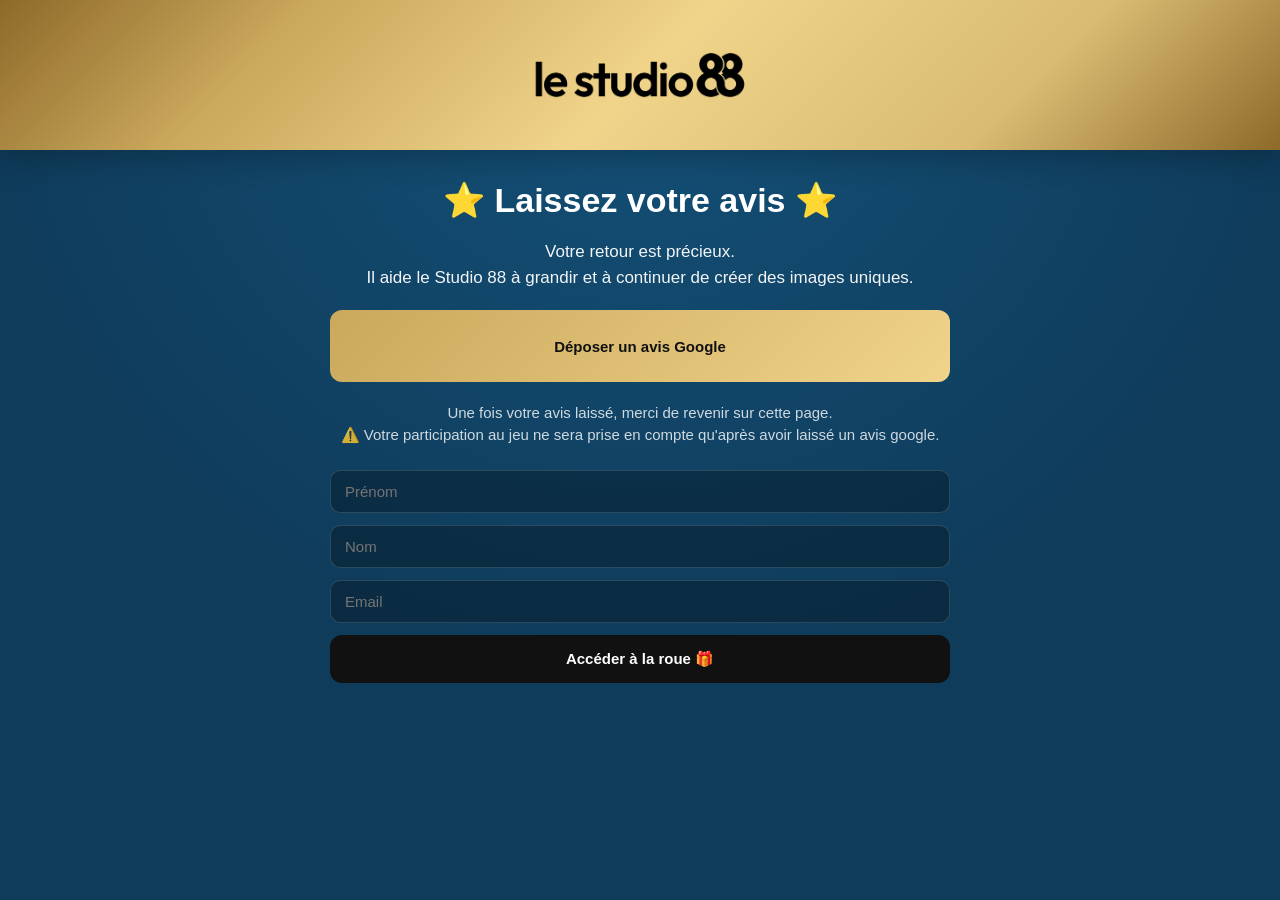
<file: templates/review.html>
<!DOCTYPE html>
<html lang="fr">
<head>
    <meta charset="UTF-8">
    <meta name="viewport" content="width=device-width, initial-scale=1.0">
    <title>Avis Google - Studio 88</title>
    <style>
        body {
            margin: 0;
            font-family: Arial, sans-serif;
            background: radial-gradient(circle at top, #14527a, #0f3c5b 60%);
            color: white;
            min-height: 100vh;
            display: flex;
            flex-direction: column;
        }

        .header {
            width: 100%;
            height: 150px;
            background: linear-gradient(135deg, #8e6a2a 0%, #caa85c 22%, #f0d48a 50%, #d9bb73 78%, #8e6a2a 100%);
            display: flex;
            justify-content: center;
            align-items: center;
            box-shadow: 0 10px 30px rgba(0,0,0,0.22);
        }

        .header img {
            max-width: 220px;
            max-height: 90px;
            width: auto;
            height: auto;
            object-fit: contain;
        }

        .review-container {
            flex: 1;
            display: flex;
            justify-content: center;
            align-items: flex-start;
            padding: 32px 20px 40px;
        }

        .review-card {
            width: 100%;
            max-width: 620px;
            text-align: center;
            display: flex;
            flex-direction: column;
            gap: 20px;
        }

        h1 {
            margin: 0;
            font-size: 34px;
            line-height: 1.1;
        }

        .review-main-text {
            margin: 0;
            font-size: 17px;
            line-height: 1.5;
            opacity: 0.95;
        }

        .review-note {
            margin: 0;
            font-size: 15px;
            line-height: 1.45;
            opacity: 0.8;
        }

        .gold-button,
        .dark-button {
            display: inline-flex;
            align-items: center;
            justify-content: center;
            min-height: 48px;
            padding: 12px 22px;
            border: none;
            border-radius: 12px;
            font-size: 15px;
            font-weight: 700;
            text-decoration: none;
            cursor: pointer;
            transition: transform 0.2s ease, filter 0.2s ease;
        }

        .gold-button {
            background: linear-gradient(135deg, #caa85c, #f0d48a);
            color: #111;
        }

        .dark-button {
            background: #111;
            color: white;
            width: 100%;
        }

        .gold-button:hover,
        .dark-button:hover {
            transform: translateY(-1px);
            filter: brightness(1.04);
        }

        .review-form {
            display: flex;
            flex-direction: column;
            gap: 12px;
            margin-top: 4px;
        }

        .review-form input {
            width: 100%;
            box-sizing: border-box;
            padding: 12px 14px;
            border-radius: 10px;
            border: 1px solid rgba(255,255,255,0.14);
            background: rgba(0,0,0,0.28);
            color: white;
            font-size: 15px;
            outline: none;
        }

        .review-form input:focus {
            border-color: rgba(240, 212, 138, 0.6);
            box-shadow: 0 0 0 3px rgba(240, 212, 138, 0.12);
        }

        @media (max-width: 768px) {
            .header {
                height: 120px;
            }

            .header img {
                max-width: 180px;
                max-height: 72px;
            }

            .review-container {
                padding: 20px 16px 28px;
                align-items: flex-start;
            }

            .review-card {
                gap: 16px;
            }

            h1 {
                font-size: 26px;
            }

            .review-main-text {
                font-size: 18px;
                line-height: 1.45;
            }

            .review-note {
                font-size: 16px;
                line-height: 1.45;
            }

            .review-form input {
                font-size: 16px;
                padding: 13px 14px;
            }

            .dark-button,
            .gold-button {
                font-size: 16px;
                min-height: 50px;
            }
        }
    </style>
</head>
<body>

    <div class="header">
        <img src="/static/logo.png" alt="Studio 88">
    </div>

    <div class="review-container">
        <div class="review-card">
            <h1>⭐ Laissez votre avis ⭐</h1>

            <p class="review-main-text">
                Votre retour est précieux.<br>
                Il aide le Studio 88 à grandir et à continuer de créer des images uniques.
            </p>

            <a
                class="gold-button"
                href="https://www.google.com/search?hl=fr-FR&gl=fr&q=Le+Studio+88,+4+rue+de+la+mairie,+30980+Langlade&ludocid=18165773872058183501&lsig=AB86z5XNKbUa7vvpPoIqQGR87Hgr#lrd=0x12b42f36d2b48eed:0xfc19cb171a19af4d,3"
                target="_blank"
            >
                Déposer un avis Google
            </a>

            <p class="review-note">
                Une fois votre avis laissé, merci de revenir sur cette page.<br>
                ⚠️ Votre participation au jeu ne sera prise en compte qu'après avoir laissé un avis google.
            </p>

            <form method="POST" action="/review/play" class="review-form">
                <input type="text" name="first_name" placeholder="Prénom" required>
                <input type="text" name="last_name" placeholder="Nom" required>
                <input type="email" name="email" placeholder="Email" required>

                <button type="submit" class="dark-button">
                    Accéder à la roue 🎁
                </button>
            </form>
        </div>
    </div>

</body>
</html>
</file>
